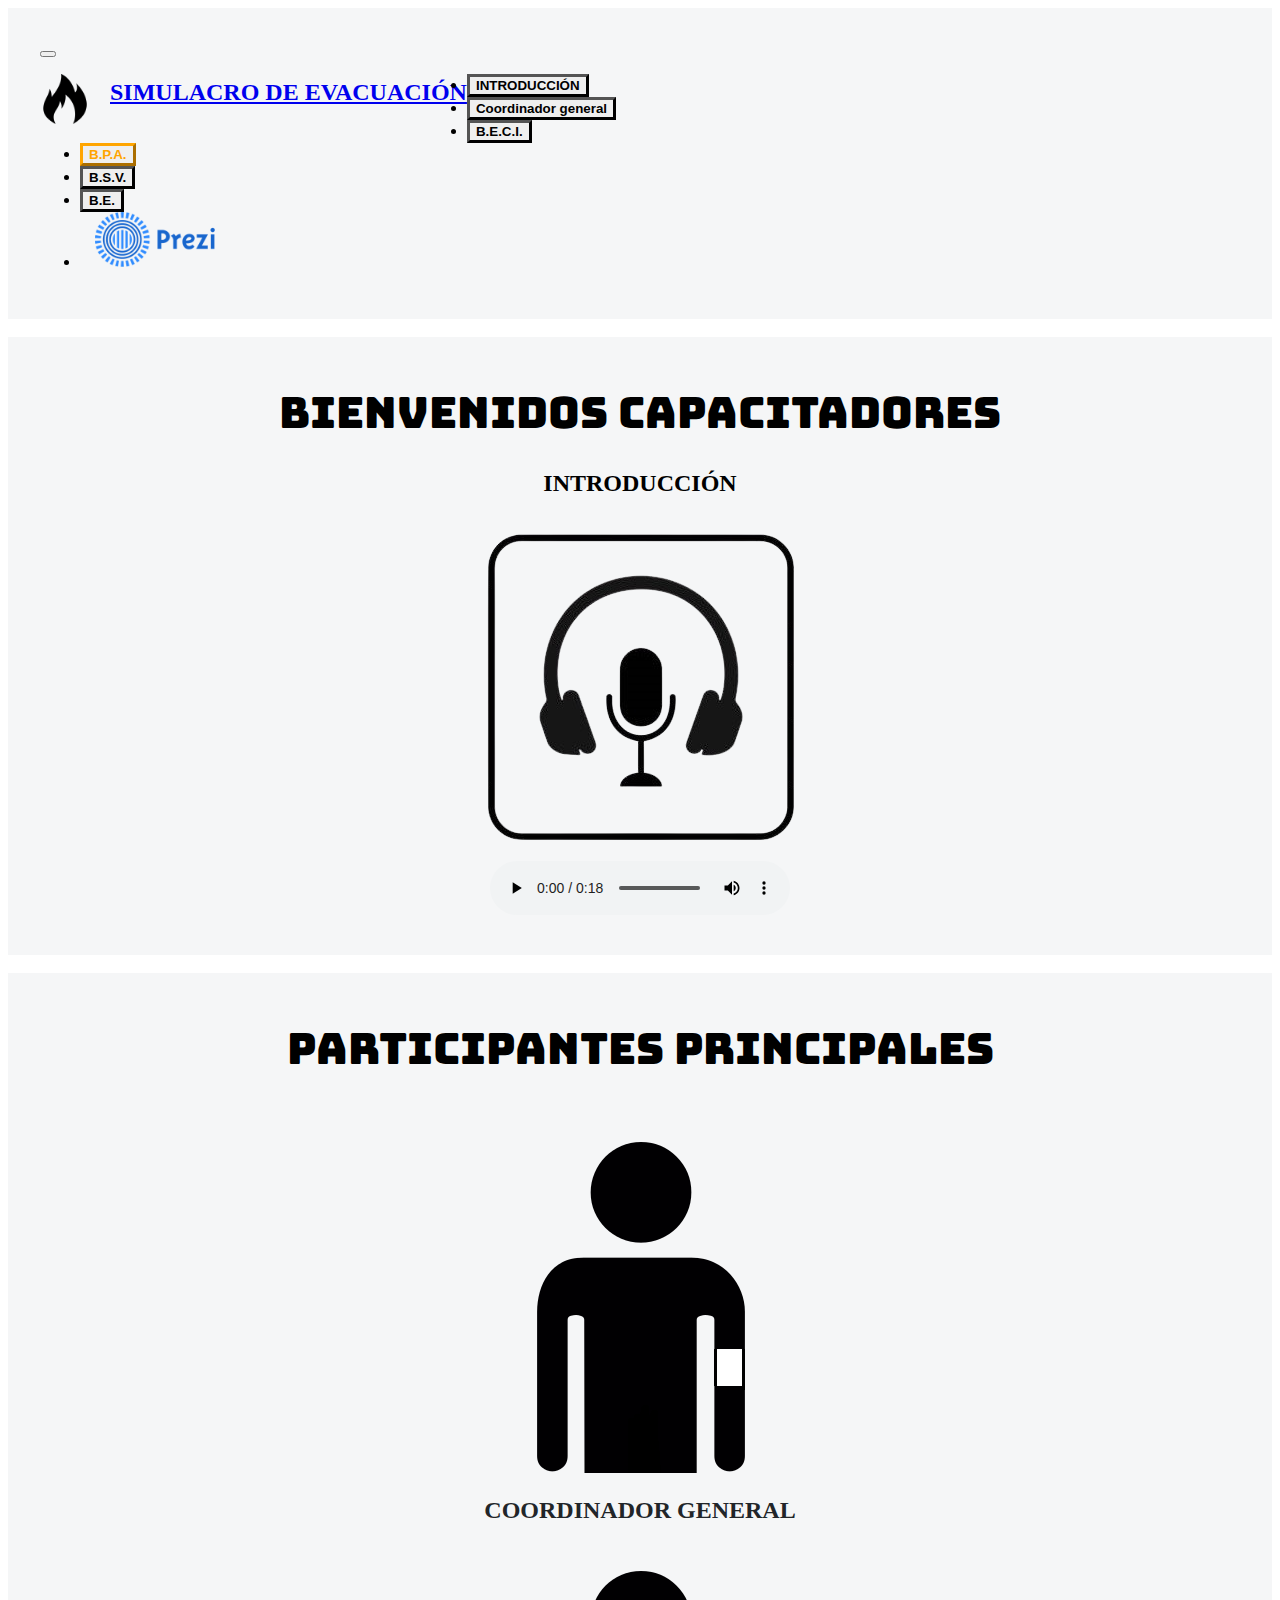
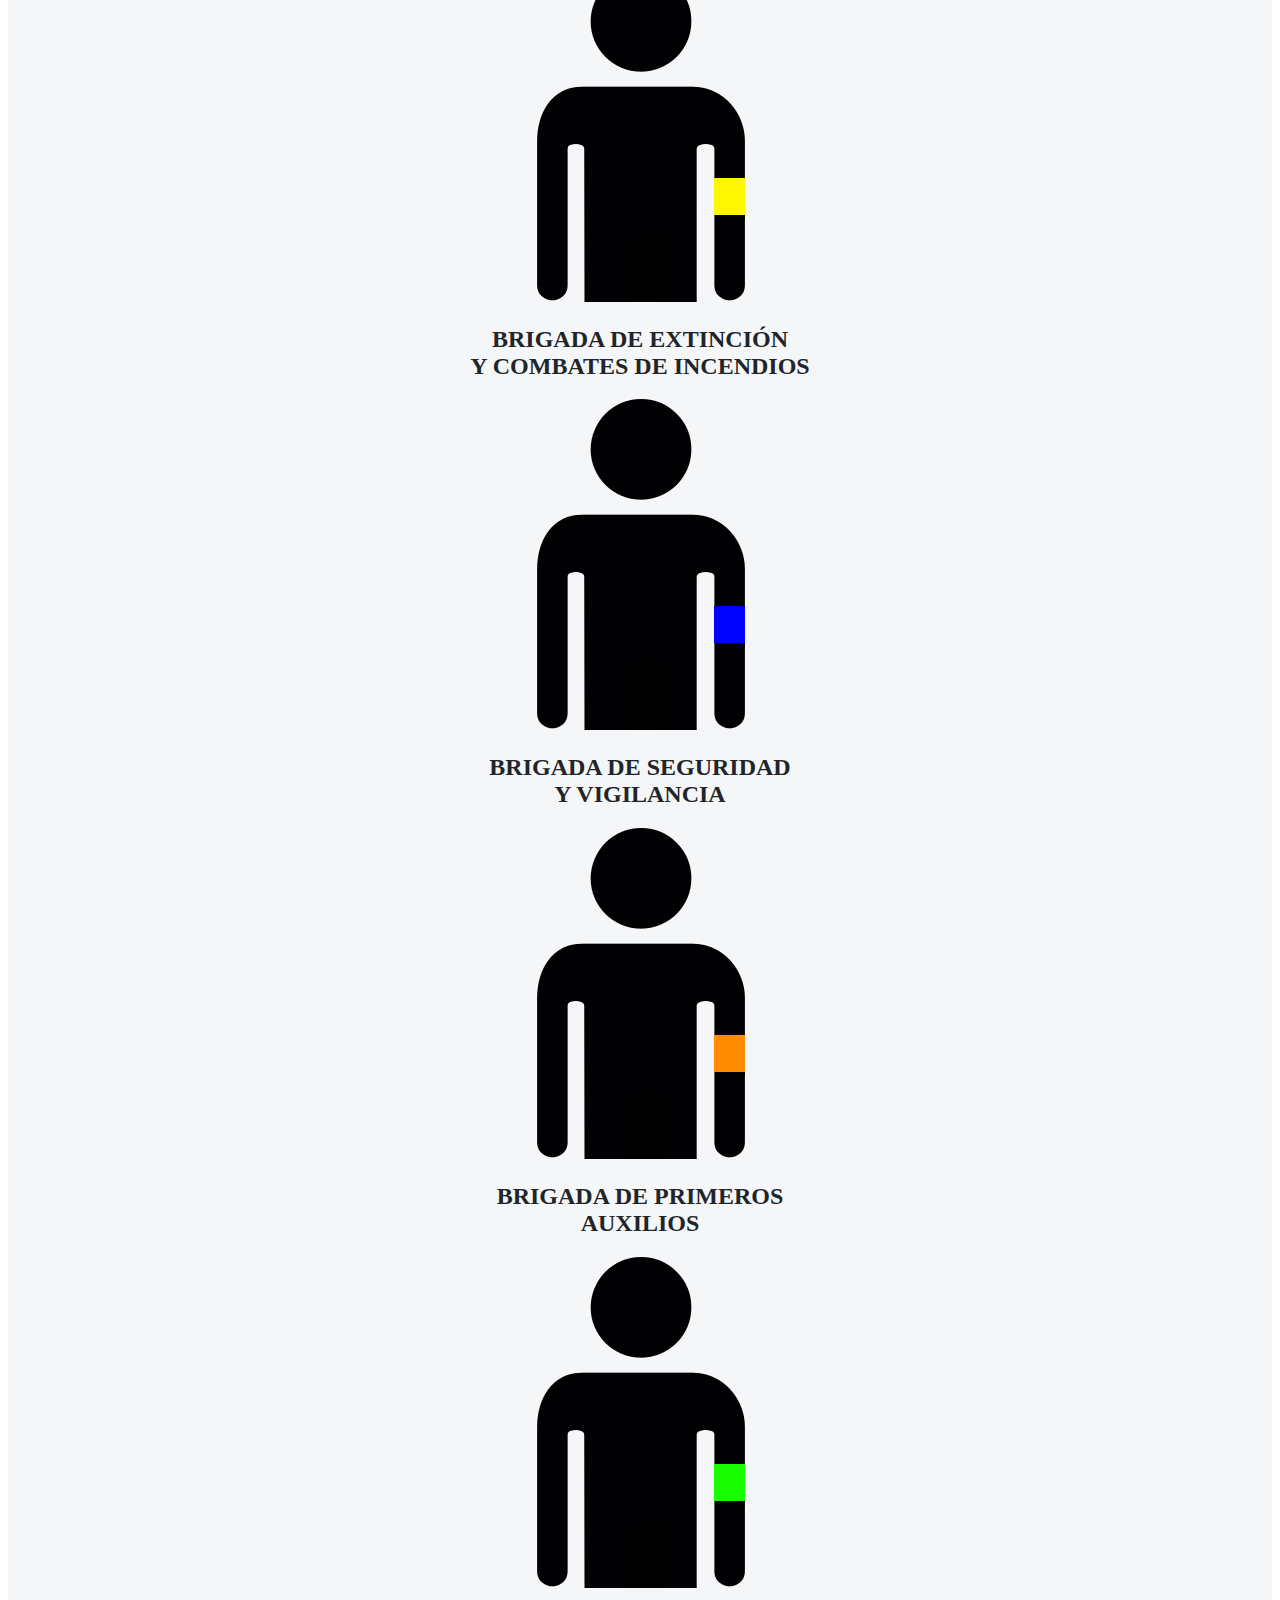
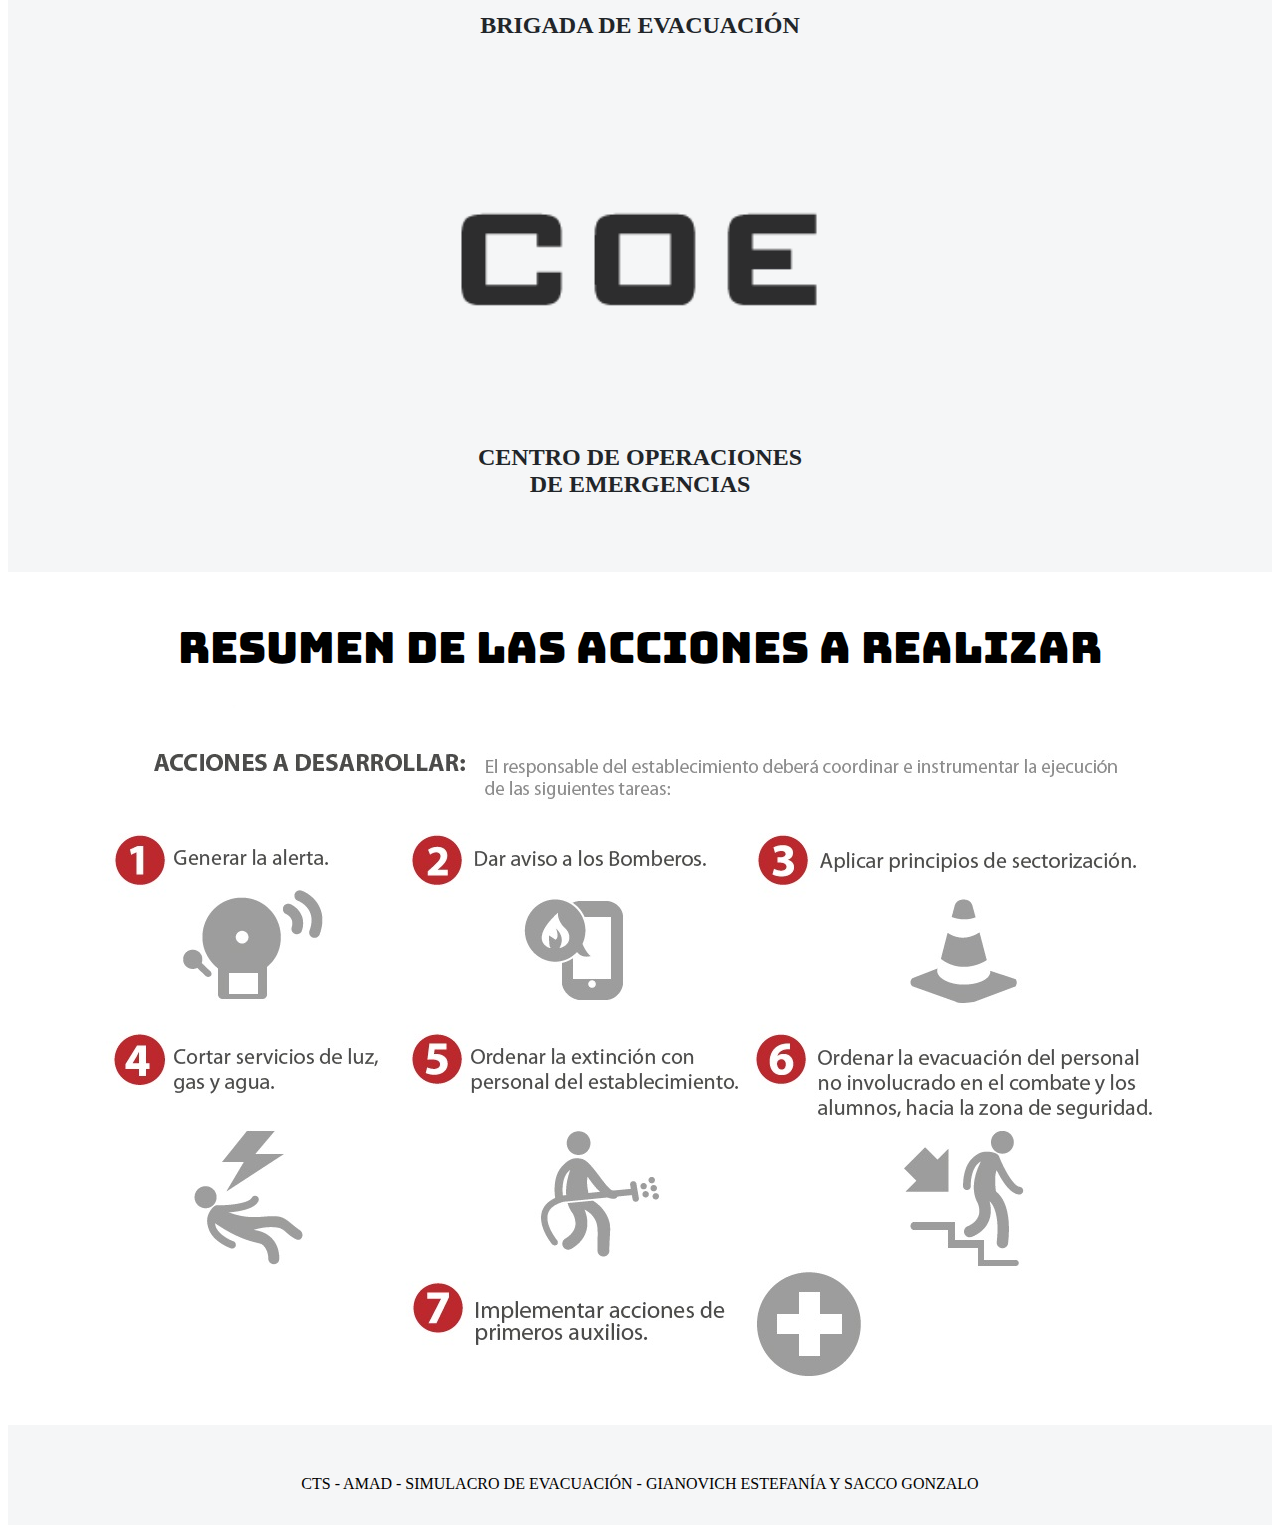
<file: index.html>
<!DOCTYPE html>
<html lang="es">
<head>
    <!-- METADATOS -->
    <meta charset="UTF-8">
    <meta name="author" content="Gianovich Estefanía">
    <meta name="description" content="Instructivo para desarrollar un simulacro de evacuación ante emergencias.">
    <meta name="keywords" content="MDH, instructivo, evacuación, emergencias">
    <meta name="viewport" content="width=device-width, initial-scale=1.0">
    <!-- Titulo -->
    <title>SIMULACRO DE EVACUACIÓN | Introducción</title>
    <!-- Favicon -->
    <link rel="shortcut icon" href="img/icono.png" type="image/x-icon">
    <!-- BOOTSTRAP -->
    <link href="https://cdn.jsdelivr.net/npm/bootstrap@5.3.2/dist/css/bootstrap.min.css" rel="stylesheet" integrity="sha384-T3c6CoIi6uLrA9TneNEoa7RxnatzjcDSCmG1MXxSR1GAsXEV/Dwwykc2MPK8M2HN" crossorigin="anonymous">    
    <!-- CSS -->
    <link href="style.css" rel="stylesheet">
    <!-- FONTS -->
    <link rel="preconnect" href="https://fonts.googleapis.com">
    <link rel="preconnect" href="https://fonts.gstatic.com" crossorigin>
    <link href="https://fonts.googleapis.com/css2?family=Bungee&display=swap" rel="stylesheet">
</head>
<body>
    <!-- Barra de navegacion -->
    <nav class="navbar navbar-expand-lg navbar-light">
        <div class="container-fluid">
        <button class="navbar-toggler" type="button" data-bs-toggle="collapse" data-bs-target="#navbar-toggler" aria-controls="navbarTogglerDemo01" aria-expanded="false" aria-label="Toggle navigation">
            <span class="navbar-toggler-icon"></span>
        </button>
        <div class="collapse navbar-collapse" id="navbar-toggler">
            <a class="navbar-brand" href="index.html">
                <div style="display: flex;">
                    <img src="img/icono.png" style="margin-right: 20px;" alt="Logo" width="50" height="50" class="d-inline-block align-text-top">
                    <h2 style="margin-top: 5px;">SIMULACRO DE EVACUACIÓN</h2>
                </div>
            </a>
            <ul class="navbar-nav d-flex justify-content-center aling-items-center">
                <li class="nav-item">
                    <a href="index.html"><button type="button" class="btn btn-outline-dark">INTRODUCCIÓN</button></a>
                </li>
                <li class="nav-item">
                    <a href="white.html"><button  type="button" class="btn btn-outline-secondary">Coordinador general</button></a>
                </li>
                <li class="nav-item">
                    <a href="yellow.html"><button type="button" class="btn btn-outline-warning">B.E.C.I.</button></a>
                </li>
                <li class="nav-item">
                    <a href="orange.html"><button type="button" class="btn btn-outline-danger">B.P.A.</button></a>
                </li>
                <li class="nav-item">
                    <a href="blue.html"><button type="button" class="btn btn-outline-primary">B.S.V.</button></a>
                </li>
                <li class="nav-item">
                    <a href="green.html"><button type="button" class="btn btn-outline-success">B.E.</button></a>
                </li>
                <li>
                    <a href="https://prezi.com/p/he_9w6w4ljnq/?present=1"><img src="img/prezi-logo.png" style="margin-left: 15px;" width="120px" alt="Logo de Prezi"></a>
                </li>
            </ul>
        </div>
        </div>
    </nav>
    <br>
    <!-- Seccion Hero -->
    <section class="hero aling-items-stretch">
        <div>
            <br>
            <h1>BIENVENIDOS CAPACITADORES</h1>
            <h2>INTRODUCCIÓN</h2>
            <img src="img/audio.png" alt="icono auriculares">
            <br>
            <audio src="audio/intro.wav" controls></audio>
        </div>
        <br><br>
    </section>
    <br> 
    <!-- Seccion Participantes -->
    <section class="hero">
        <br>
        <h1>PARTICIPANTES PRINCIPALES</h1> <br><br>
        <div class="container">
            <div class="row">
                <div class="col">
                    <a class="custom-link" href="white.html"><img src="img/white.png" alt="Coordinador General"> <h2>COORDINADOR GENERAL<br></br></h2></a>
                    <a class="custom-link" href="yellow.html"><img src="img/yellow.png" alt="B.E.C.I."> <h2>BRIGADA DE EXTINCIÓN<br>Y COMBATES DE INCENDIOS</h2></a>
                </div>
                <div class="col">
                    <a class="custom-link" href="blue.html"><img src="img/blue.png" alt="B.S.V."> <h2>BRIGADA DE SEGURIDAD<br>Y VIGILANCIA</h2></a>
                    <a class="custom-link" href="orange.html"><img src="img/orange.png" alt="B.P.A."> <h2>BRIGADA DE PRIMEROS<br>AUXILIOS</h2></a>
                </div>
                <div class="col">
                    <a class="custom-link" href="green.html"><img src="img/green.png" alt="B.E."> <h2>BRIGADA DE EVACUACIÓN</h2></a>
                    <a class="custom-link" href="white.html"><img src="img/COE.png" alt="C.O.E."> <h2>CENTRO DE OPERACIONES<br>DE EMERGENCIAS</h2></a>
                </div>
            </div>
        </div>
        <br><br><br>
    </section>
    <section class="hero-blanco">
        <br>
        <h1>RESUMEN DE LAS ACCIONES A REALIZAR</h1>
        <img src="img/resumen.jpg" alt="Resumen ilustrativo del simulacro de emergencia">
    </section>
    <br><br>
    <div style="padding: 1rem; text-align: center;"><p><br>CTS - AMAD - SIMULACRO DE EVACUACIÓN - GIANOVICH ESTEFANÍA Y SACCO GONZALO</p></div>
    <!-- FIN -->
    <script src="https://cdn.jsdelivr.net/npm/bootstrap@5.3.2/dist/js/bootstrap.bundle.min.js" integrity="sha384-C6RzsynM9kWDrMNeT87bh95OGNyZPhcTNXj1NW7RuBCsyN/o0jlpcV8Qyq46cDfL" crossorigin="anonymous"></script>
</body>
</html>
</file>
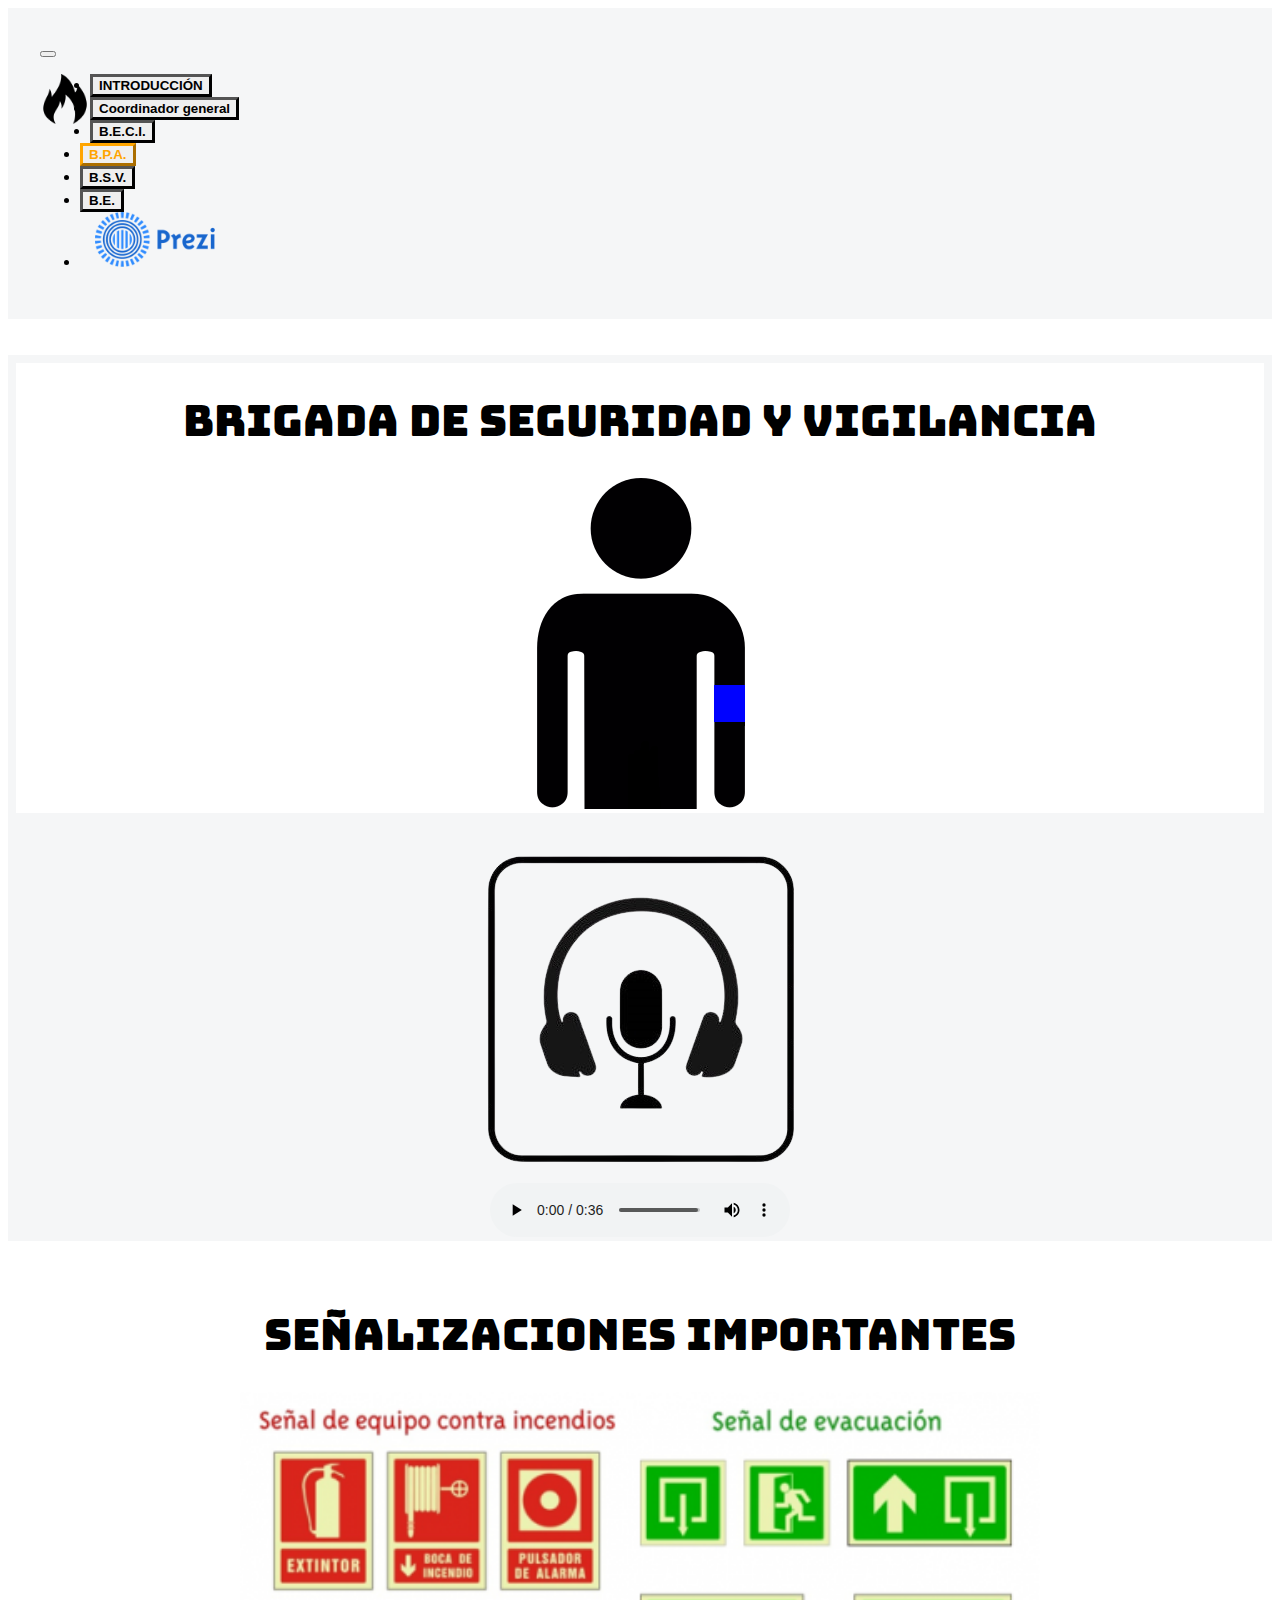
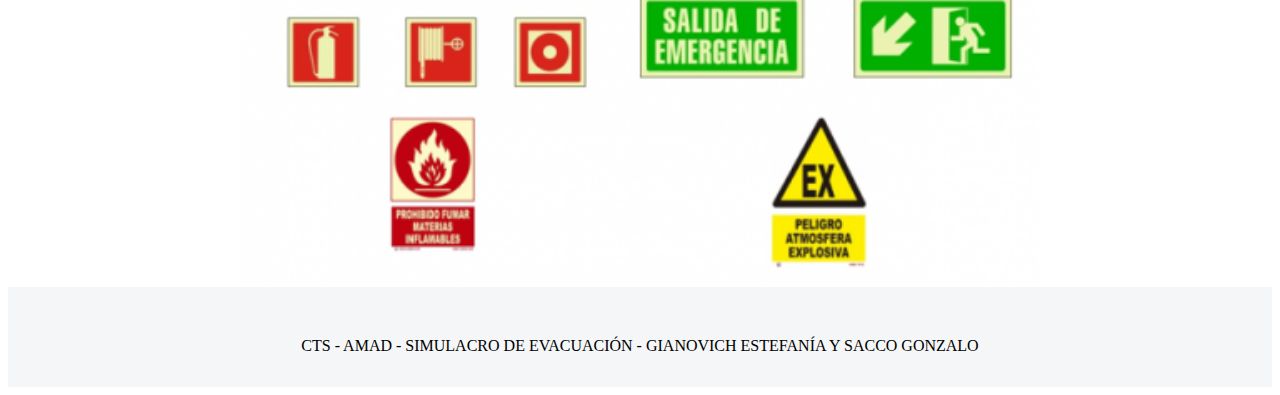
<file: blue.html>
<!DOCTYPE html>
<html lang="es">
<head>
    <!-- METADATOS -->
    <meta charset="UTF-8">
    <meta name="author" content="Gianovich Estefanía">
    <meta name="description" content="Instructivo para desarrollar un simulacro de evacuación ante emergencias.">
    <meta name="keywords" content="MDH, instructivo, evacuación, emergencias">
    <meta name="viewport" content="width=device-width, initial-scale=1.0">
    <!-- Titulo -->
    <title>Brigada de Vigilancia y Seguridad | SIMULACRO DE EVACUACIÓN</title>
    <!-- Favicon -->
    <link rel="shortcut icon" href="img/icono.png" type="image/x-icon">
    <!-- BOOTSTRAP -->
    <link href="https://cdn.jsdelivr.net/npm/bootstrap@5.3.2/dist/css/bootstrap.min.css" rel="stylesheet" integrity="sha384-T3c6CoIi6uLrA9TneNEoa7RxnatzjcDSCmG1MXxSR1GAsXEV/Dwwykc2MPK8M2HN" crossorigin="anonymous">    
    <!-- CSS -->
    <link href="style.css" rel="stylesheet">
    <!-- FONTS -->
    <link rel="preconnect" href="https://fonts.googleapis.com">
    <link rel="preconnect" href="https://fonts.gstatic.com" crossorigin>
    <link href="https://fonts.googleapis.com/css2?family=Bungee&display=swap" rel="stylesheet">
</head>
<body>
    <!-- Barra de navegacion -->
    <nav class="navbar navbar-expand-lg navbar-light">
        <div class="container-fluid">
        <button class="navbar-toggler" type="button" data-bs-toggle="collapse" data-bs-target="#navbar-toggler" aria-controls="navbarTogglerDemo01" aria-expanded="false" aria-label="Toggle navigation">
            <span class="navbar-toggler-icon"></span>
        </button>
        <div class="collapse navbar-collapse" id="navbar-toggler">
            <a class="navbar-brand" href="index.html">
                <img src="img/icono.png" alt="Logo" width="50" height="50" class="d-inline-block align-text-top">
            </a>
            <ul class="navbar-nav d-flex justify-content-center aling-items-center">
                <li class="nav-item">
                    <a href="index.html"><button type="button" class="btn btn-outline-dark">INTRODUCCIÓN</button></a>
                </li>
                <li class="nav-item">
                    <a href="white.html"><button  type="button" class="btn btn-outline-secondary">Coordinador general</button></a>
                </li>
                <li class="nav-item">
                    <a href="yellow.html"><button type="button" class="btn btn-outline-warning">B.E.C.I.</button></a>
                </li>
                <li class="nav-item">
                    <a href="orange.html"><button type="button" class="btn btn-outline-danger">B.P.A.</button></a>
                </li>
                <li class="nav-item">
                    <a href="blue.html"><button type="button" class="btn btn-outline-primary">B.S.V.</button></a>
                </li>
                <li class="nav-item">
                    <a href="green.html"><button type="button" class="btn btn-outline-success">B.E.</button></a>
                </li>
                <li>
                    <a href="https://prezi.com/p/he_9w6w4ljnq/?present=1"><img src="img/prezi-logo.png" style="margin-left: 15px;" width="120px" alt="Logo de Prezi"></a>
                </li>
            </ul>
        </div>
        </div>
    </nav>  
    <br><br>
    <div class="container">
        <div class="row">
            <div class="col" style="background-color: white; text-align: center; border: 8px solid #f5f6f7;">
                <h1>BRIGADA DE SEGURIDAD Y VIGILANCIA</h1>
                <img src="img/blue.png" alt="Brigada de seguridad y vigilancia">
            </div>
            <div class="col" style="text-align: center;">
                <br>
                <img src="img/audio.png" alt="Logo audio">
                <br>    
                <audio src="audio/BSV.wav" controls></audio>
            </div>
        </div>
    </div>
    <br><br>
    <section>
        <h1>SEÑALIZACIONES IMPORTANTES</h1>
        <img src="img/senializaciones.png" width="800px" alt="Señalizaciones a tener en cuenta">
    </section>
    <div style="padding: 1rem; text-align: center;"><p><br>CTS - AMAD - SIMULACRO DE EVACUACIÓN - GIANOVICH ESTEFANÍA Y SACCO GONZALO</p></div>
</body>
</html>
</file>
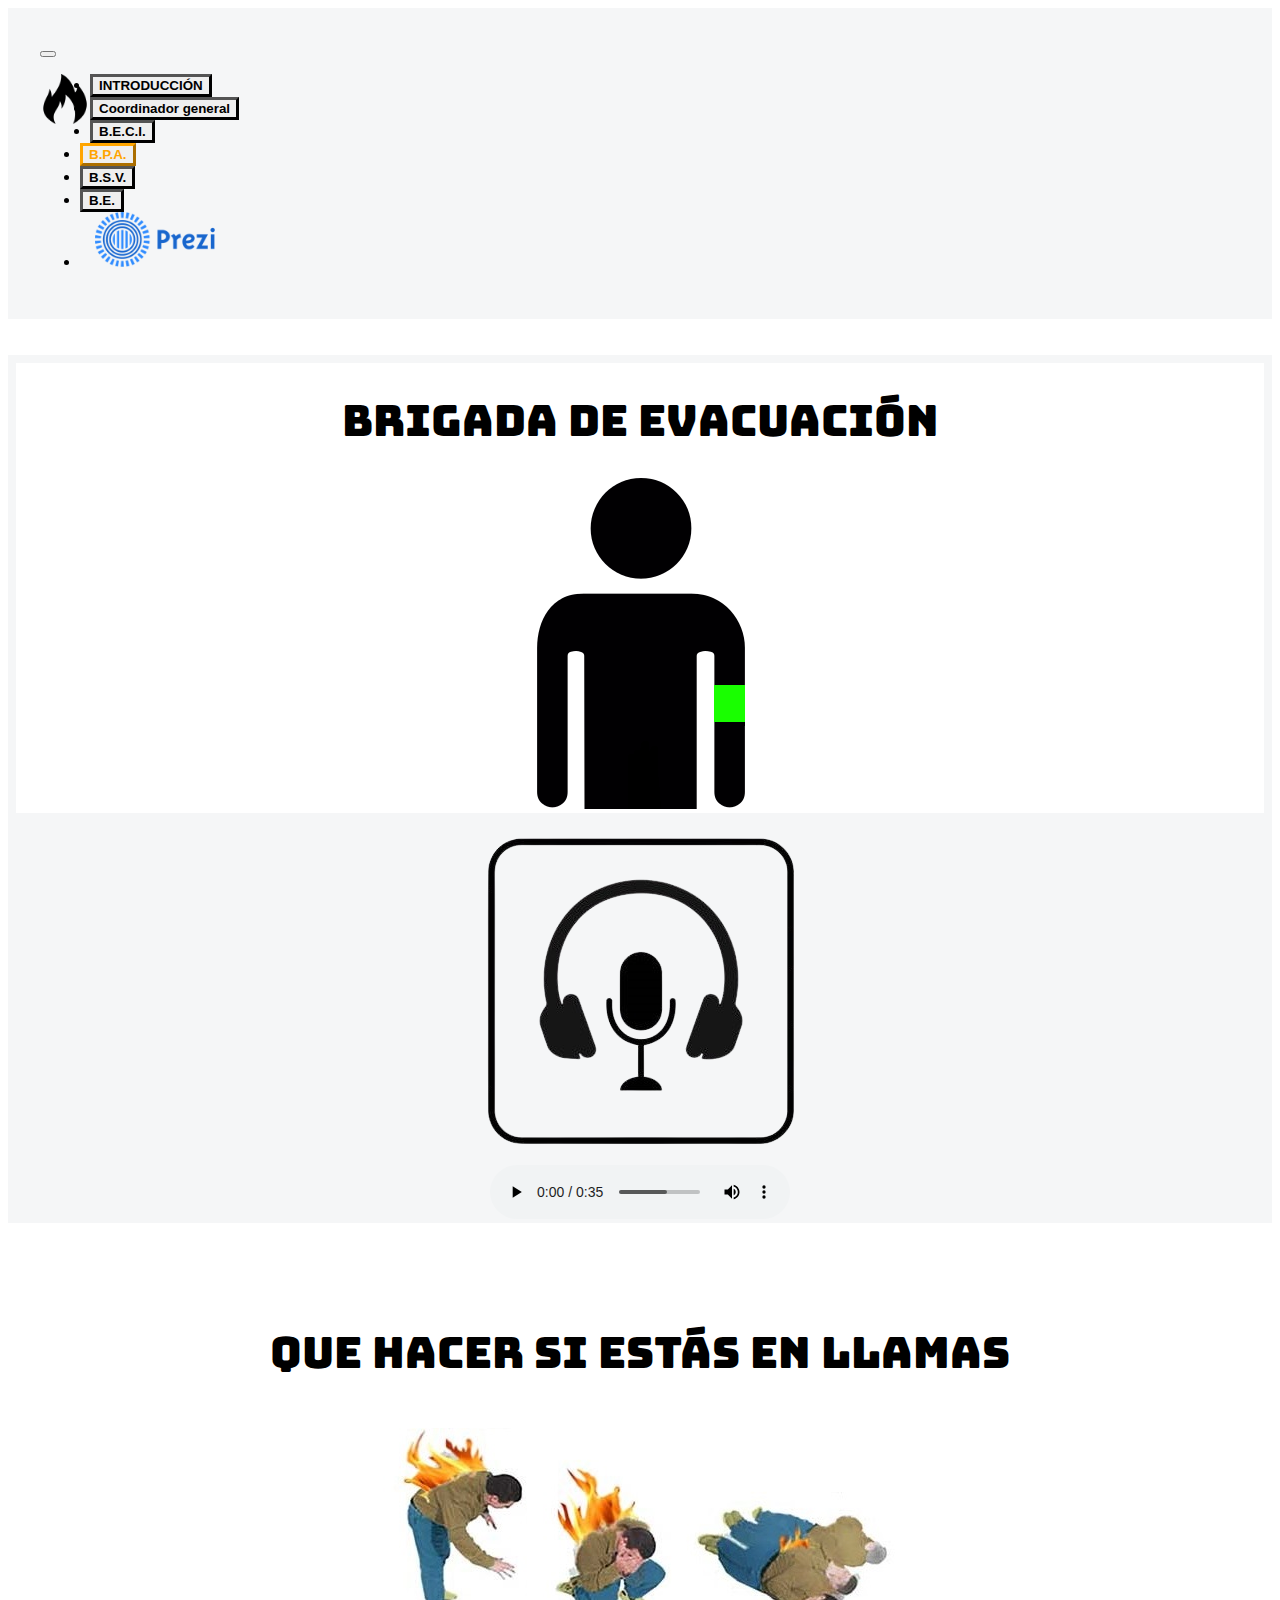
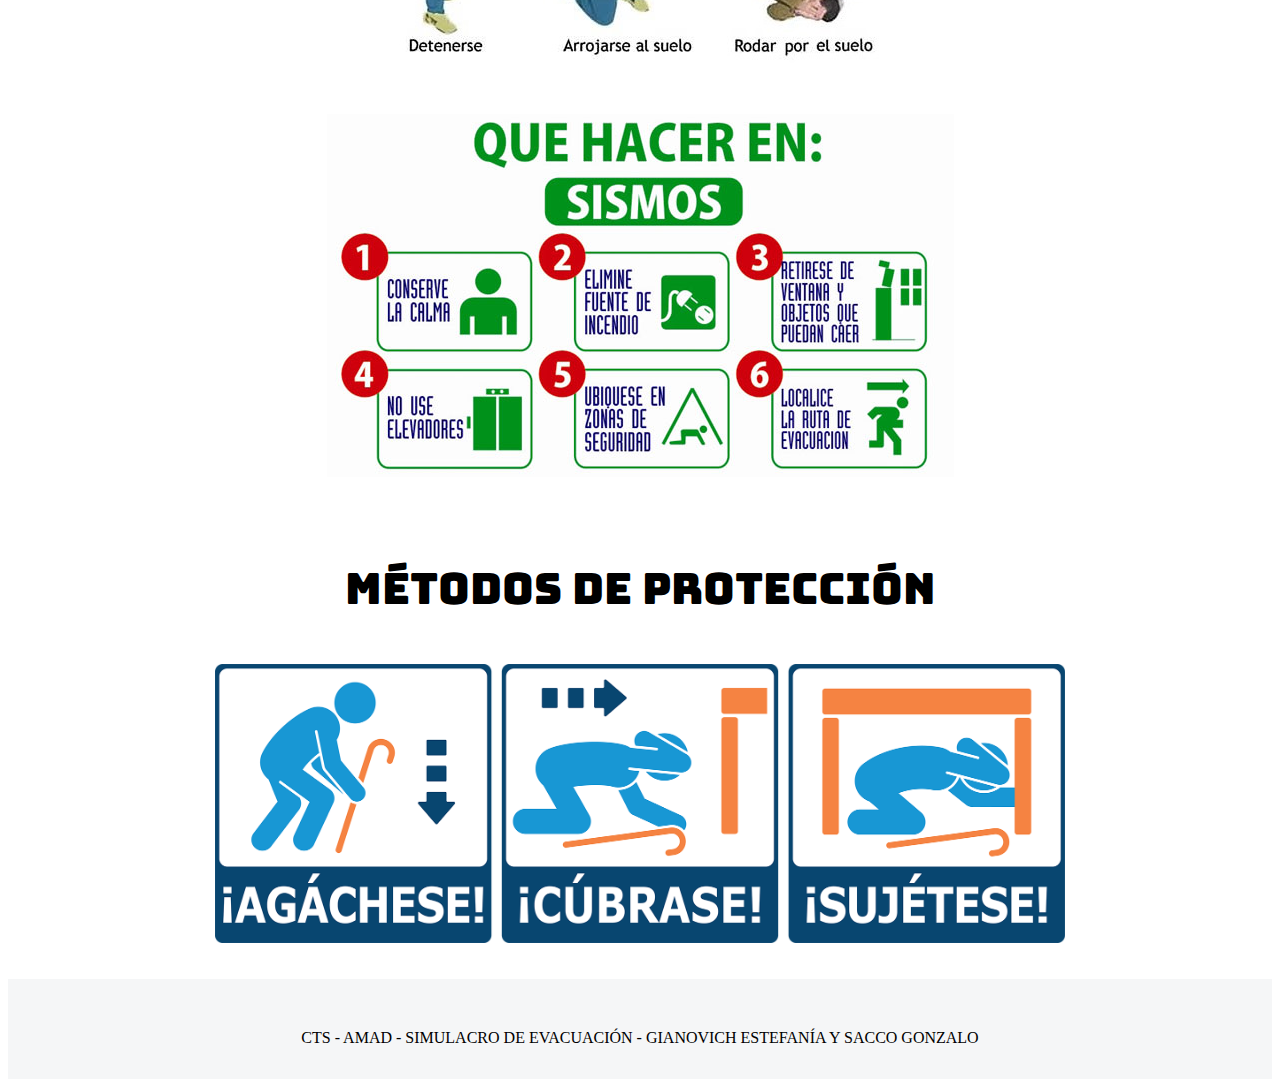
<file: green.html>
<!DOCTYPE html>
<html lang="es">
<head>
    <!-- METADATOS -->
    <meta charset="UTF-8">
    <meta name="author" content="Gianovich Estefanía">
    <meta name="description" content="Instructivo para desarrollar un simulacro de evacuación ante emergencias.">
    <meta name="keywords" content="MDH, instructivo, evacuación, emergencias">
    <meta name="viewport" content="width=device-width, initial-scale=1.0">
    <!-- Titulo -->
    <title>Brigada de Evacuación | SIMULACRO DE EVACUACIÓN</title>
    <!-- Favicon -->
    <link rel="shortcut icon" href="img/icono.png" type="image/x-icon">
    <!-- BOOTSTRAP -->
    <link href="https://cdn.jsdelivr.net/npm/bootstrap@5.3.2/dist/css/bootstrap.min.css" rel="stylesheet" integrity="sha384-T3c6CoIi6uLrA9TneNEoa7RxnatzjcDSCmG1MXxSR1GAsXEV/Dwwykc2MPK8M2HN" crossorigin="anonymous">    
    <!-- CSS -->
    <link href="style.css" rel="stylesheet">
    <!-- FONTS -->
    <link rel="preconnect" href="https://fonts.googleapis.com">
    <link rel="preconnect" href="https://fonts.gstatic.com" crossorigin>
    <link href="https://fonts.googleapis.com/css2?family=Bungee&display=swap" rel="stylesheet">
</head>
<body>
    <!-- Barra de navegacion -->
    <nav class="navbar navbar-expand-lg navbar-light">
        <div class="container-fluid">
        <button class="navbar-toggler" type="button" data-bs-toggle="collapse" data-bs-target="#navbar-toggler" aria-controls="navbarTogglerDemo01" aria-expanded="false" aria-label="Toggle navigation">
            <span class="navbar-toggler-icon"></span>
        </button>
        <div class="collapse navbar-collapse" id="navbar-toggler">
            <a class="navbar-brand" href="index.html">
                <img src="img/icono.png" alt="Logo" width="50" height="50" class="d-inline-block align-text-top">
            </a>
            <ul class="navbar-nav d-flex justify-content-center aling-items-center">
                <li class="nav-item">
                    <a href="index.html"><button type="button" class="btn btn-outline-dark">INTRODUCCIÓN</button></a>
                </li>
                <li class="nav-item">
                    <a href="white.html"><button  type="button" class="btn btn-outline-secondary">Coordinador general</button></a>
                </li>
                <li class="nav-item">
                    <a href="yellow.html"><button type="button" class="btn btn-outline-warning">B.E.C.I.</button></a>
                </li>
                <li class="nav-item">
                    <a href="orange.html"><button type="button" class="btn btn-outline-danger">B.P.A.</button></a>
                </li>
                <li class="nav-item">
                    <a href="blue.html"><button type="button" class="btn btn-outline-primary">B.S.V.</button></a>
                </li>
                <li class="nav-item">
                    <a href="green.html"><button type="button" class="btn btn-outline-success">B.E.</button></a>
                </li>
                <li>
                    <a href="https://prezi.com/p/he_9w6w4ljnq/?present=1"><img src="img/prezi-logo.png" style="margin-left: 15px;" width="120px" alt="Logo de Prezi"></a>
                </li>
            </ul>
        </div>
        </div>
    </nav>
    <br><br>
    <div class="container">
        <div class="row">
            <div class="col" style="background-color: white; text-align: center; border: 8px solid #f5f6f7;">
                <h1>BRIGADA DE EVACUACIÓN</h1>
        <img src="img/green.png" alt="Brigada de evacuación">
            </div>
            <div class="col" style="text-align: center;">
                <img src="img/audio.png" alt="Logo audio">
                <br>    
                <audio src="audio/BE.wav" controls></audio>
            </div>
        </div>
    </div>
    <br><br>
    <section>
        <br><br>
        <h1>QUE HACER SI ESTÁS EN LLAMAS</h1>
        <br>
        <img src="img/persona-quemandose.jpg" alt="Que hacer cuando te estás incendiando">
        <br><br>
        <img src="img/que-hacer-sismos.jpg" alt="Como anctuar ante un sismo">
        <br><br><br>
        <h1>MÉTODOS DE PROTECCIÓN</h1>
        <br>
        <img src="img/Metodos de protección.png" width="850px" alt="Metodos de protección">
    </section>
    <br><br>
    <div style="padding: 1rem; text-align: center;"><p><br>CTS - AMAD - SIMULACRO DE EVACUACIÓN - GIANOVICH ESTEFANÍA Y SACCO GONZALO</p></div>
</body>
</html>
</file>
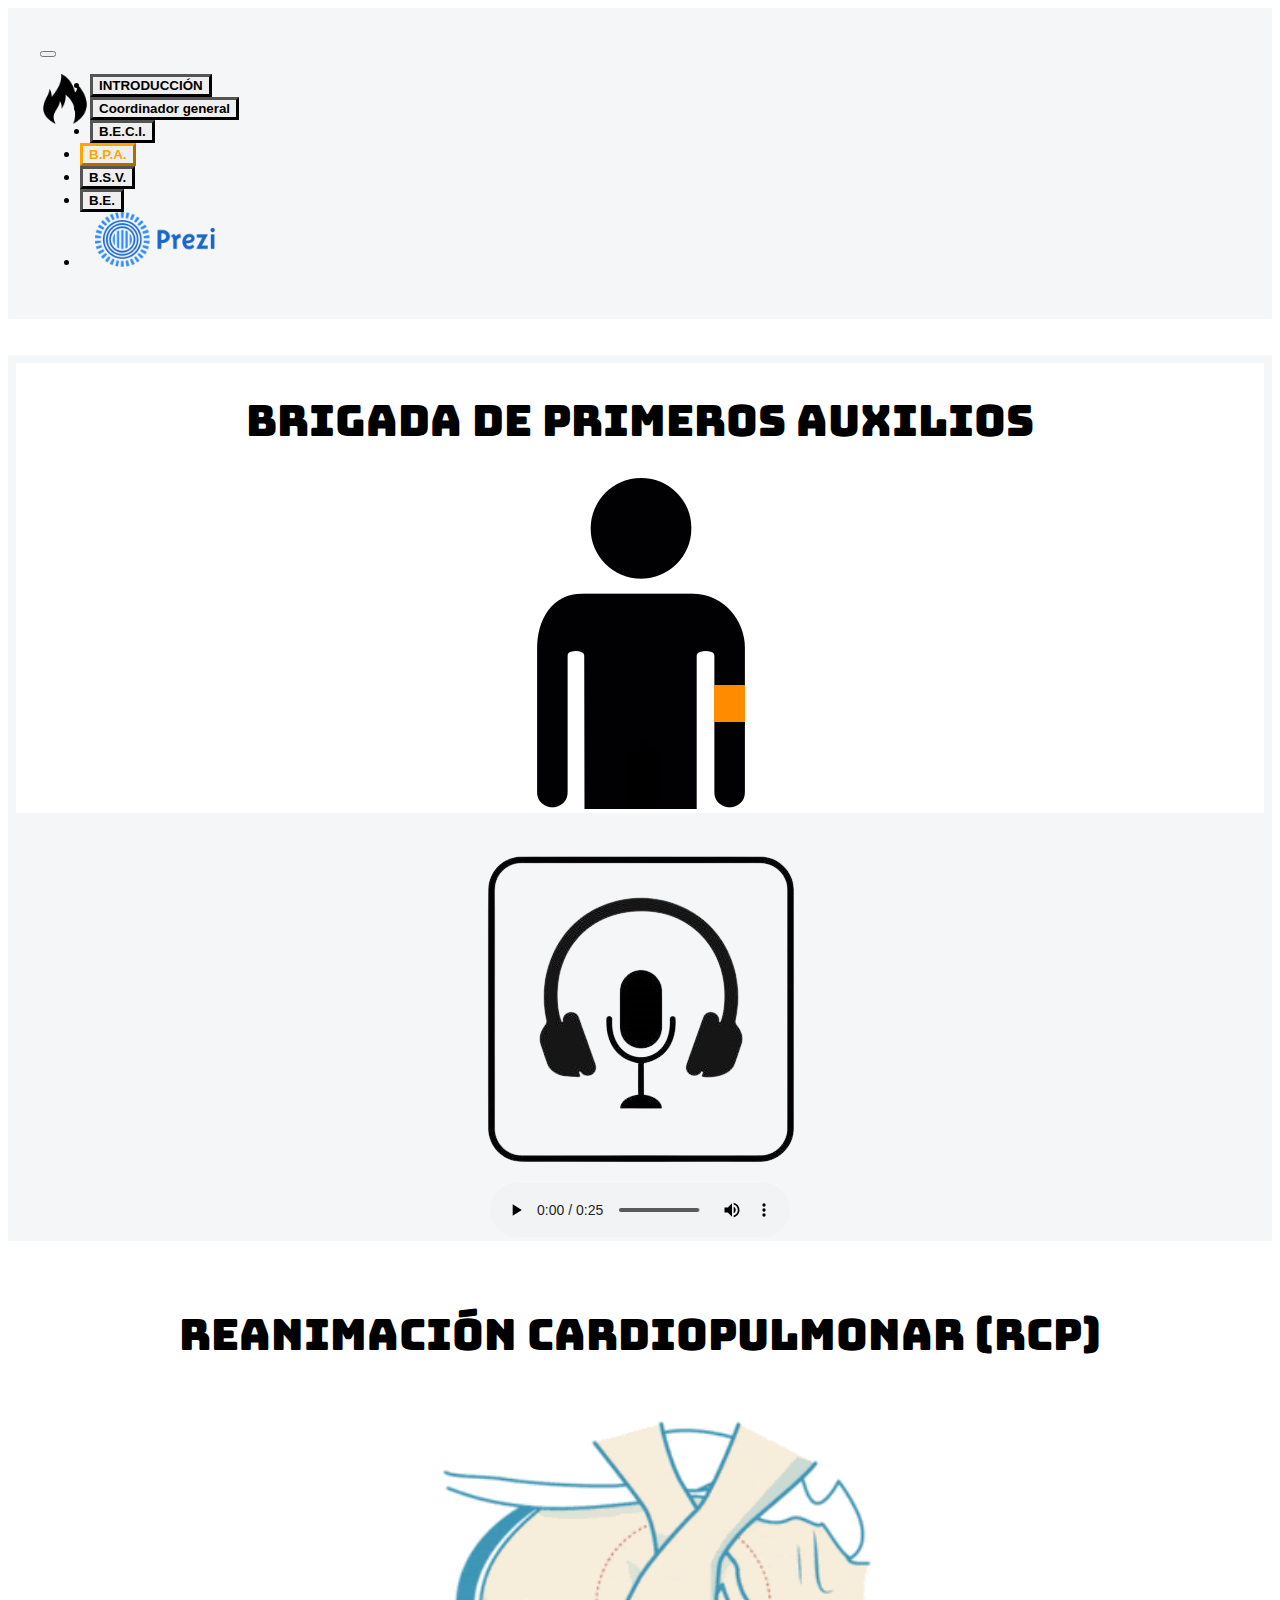
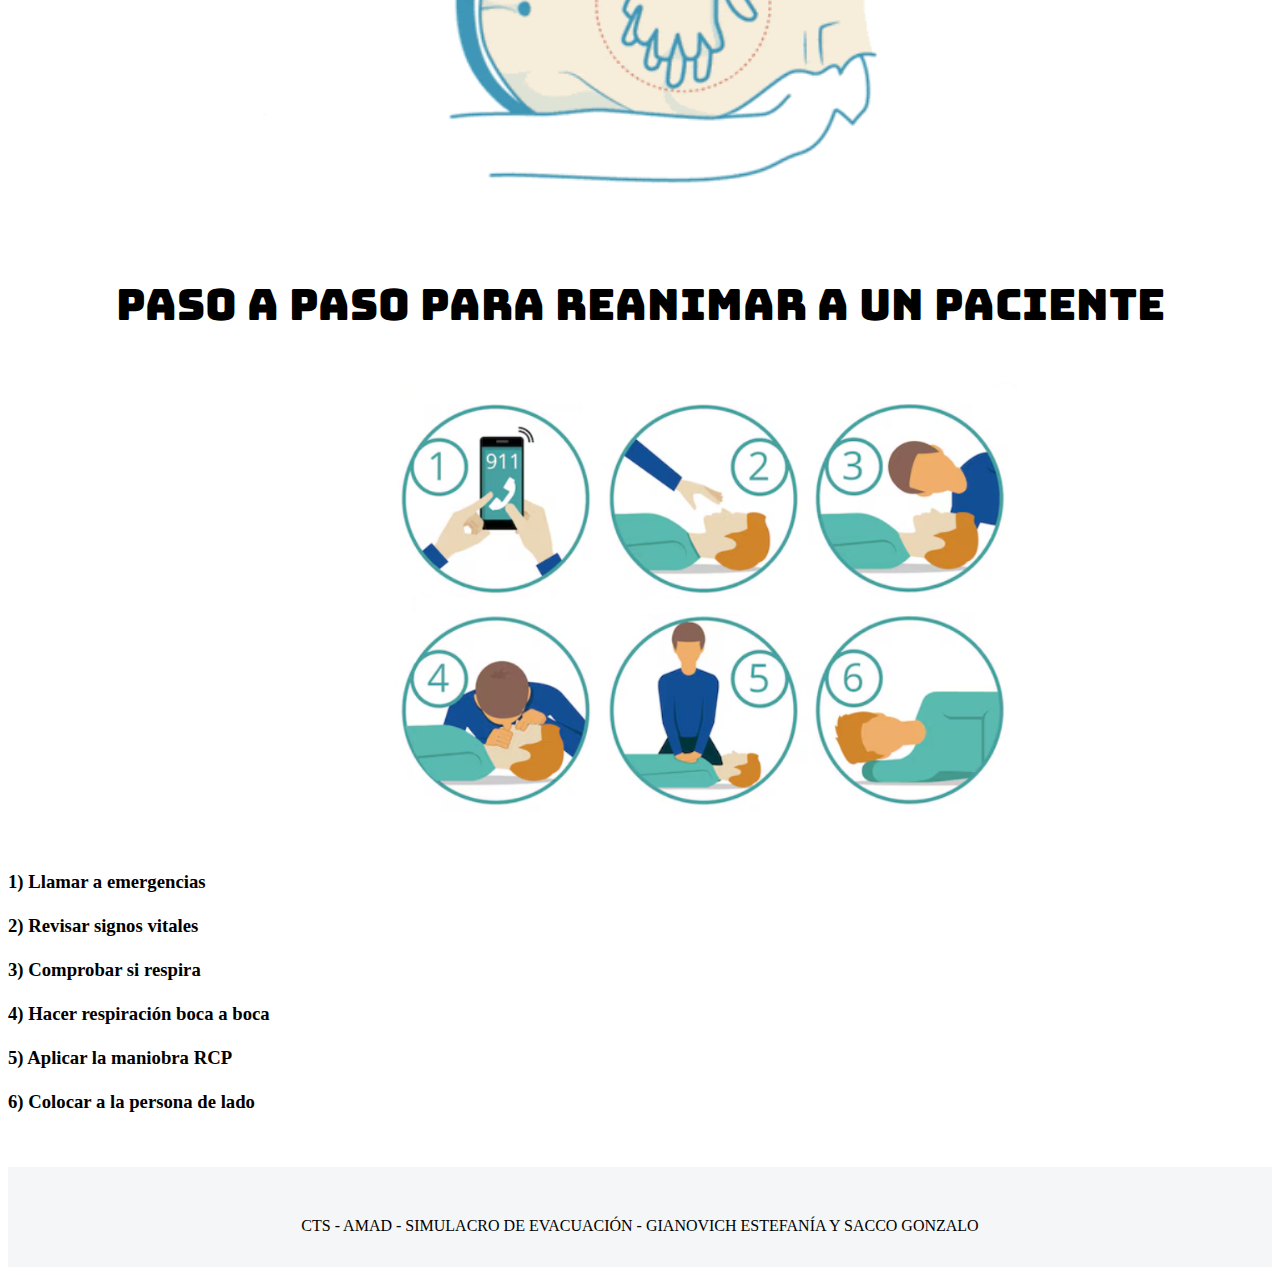
<file: orange.html>
<!DOCTYPE html>
<html lang="es">
<head>
    <!-- METADATOS -->
    <meta charset="UTF-8">
    <meta name="author" content="Gianovich Estefanía">
    <meta name="description" content="Instructivo para desarrollar un simulacro de evacuación ante emergencias.">
    <meta name="keywords" content="MDH, instructivo, evacuación, emergencias">
    <meta name="viewport" content="width=device-width, initial-scale=1.0">
    <!-- Titulo -->
    <title>Brigada de Primeros Auxilios | SIMULACRO DE EVACUACIÓN</title>
    <!-- Favicon -->
    <link rel="shortcut icon" href="img/icono.png" type="image/x-icon">
    <!-- BOOTSTRAP -->
    <link href="https://cdn.jsdelivr.net/npm/bootstrap@5.3.2/dist/css/bootstrap.min.css" rel="stylesheet" integrity="sha384-T3c6CoIi6uLrA9TneNEoa7RxnatzjcDSCmG1MXxSR1GAsXEV/Dwwykc2MPK8M2HN" crossorigin="anonymous">    
    <!-- CSS -->
    <link href="style.css" rel="stylesheet">
    <!-- FONTS -->
    <link rel="preconnect" href="https://fonts.googleapis.com">
    <link rel="preconnect" href="https://fonts.gstatic.com" crossorigin>
    <link href="https://fonts.googleapis.com/css2?family=Bungee&display=swap" rel="stylesheet">
</head>
<body>
    <!-- Barra de navegacion -->
    <nav class="navbar navbar-expand-lg navbar-light">
        <div class="container-fluid">
        <button class="navbar-toggler" type="button" data-bs-toggle="collapse" data-bs-target="#navbar-toggler" aria-controls="navbarTogglerDemo01" aria-expanded="false" aria-label="Toggle navigation">
            <span class="navbar-toggler-icon"></span>
        </button>
        <div class="collapse navbar-collapse" id="navbar-toggler">
            <a class="navbar-brand" href="index.html">
                <img src="img/icono.png" alt="Logo" width="50" height="50" class="d-inline-block align-text-top">
            </a>
            <ul class="navbar-nav d-flex justify-content-center aling-items-center">
                <li class="nav-item">
                    <a href="index.html"><button type="button" class="btn btn-outline-dark">INTRODUCCIÓN</button></a>
                </li>
                <li class="nav-item">
                    <a href="white.html"><button  type="button" class="btn btn-outline-secondary">Coordinador general</button></a>
                </li>
                <li class="nav-item">
                    <a href="yellow.html"><button type="button" class="btn btn-outline-warning">B.E.C.I.</button></a>
                </li>
                <li class="nav-item">
                    <a href="orange.html"><button type="button" class="btn btn-outline-danger">B.P.A.</button></a>
                </li>
                <li class="nav-item">
                    <a href="blue.html"><button type="button" class="btn btn-outline-primary">B.S.V.</button></a>
                </li>
                <li class="nav-item">
                    <a href="green.html"><button type="button" class="btn btn-outline-success">B.E.</button></a>
                </li>
                <li>
                    <a href="https://prezi.com/p/he_9w6w4ljnq/?present=1"><img src="img/prezi-logo.png" style="margin-left: 15px;" width="120px" alt="Logo de Prezi"></a>
                </li>
            </ul>
        </div>
        </div>
    </nav>

    <br><br>

    <div class="container">
        <div class="row">
            <div class="col" style="background-color: white; text-align: center; border: 8px solid #f5f6f7;">
                <h1>BRIGADA DE PRIMEROS AUXILIOS</h1>
                <img src="img/orange.png" alt="Brigada de primeros auxilios">
            </div>
            <div class="col" style="text-align: center;">
                <br>
                <img src="img/audio.png" alt="Logo audio">
                <br>    
                <audio src="audio/BPA.wav" controls></audio>
            </div>
        </div>
    </div>
    <br><br>
    <div class="container"></div>
        <div class="row">
            <div class="col" style="background-color: white; text-align: center;">
                <h1>REANIMACIÓN CARDIOPULMONAR (RCP)</h1>
                <img src="img/RCP.gif" width="800px" style="border-radius: 15px;" alt="Demostración visual de como hacer RCP">
            </div>
        </div>
    </div>
    <br><br>
    <div class="container">
        <div class="row" style="background-color: white; text-align: center;">
            <h1>PASO A PASO PARA REANIMAR A UN PACIENTE</h1>
            <div class="col" style="background-color: white; text-align: center; padding-left: 120px;">
                <br>
                <img src="img/instructivo-rcp.png" width="650px" alt="Instructivo de como elaborar un RCP">
            </div>
            <div class="col" style="background-color: white; text-align: left; ">
                <br><br>
                <h3>1) Llamar a emergencias <br><br>2) Revisar signos vitales <br><br>3) Comprobar si respira <br><br>4) Hacer respiración boca a boca <br><br>5) Aplicar la maniobra RCP <br><br>6) Colocar a la persona de lado</h3>
            </div>
        </div>
    </div>
    <br><br>
    <div style="padding: 1rem; text-align: center;"><p><br>CTS - AMAD - SIMULACRO DE EVACUACIÓN - GIANOVICH ESTEFANÍA Y SACCO GONZALO</p></div>
</body>
</html>
</file>
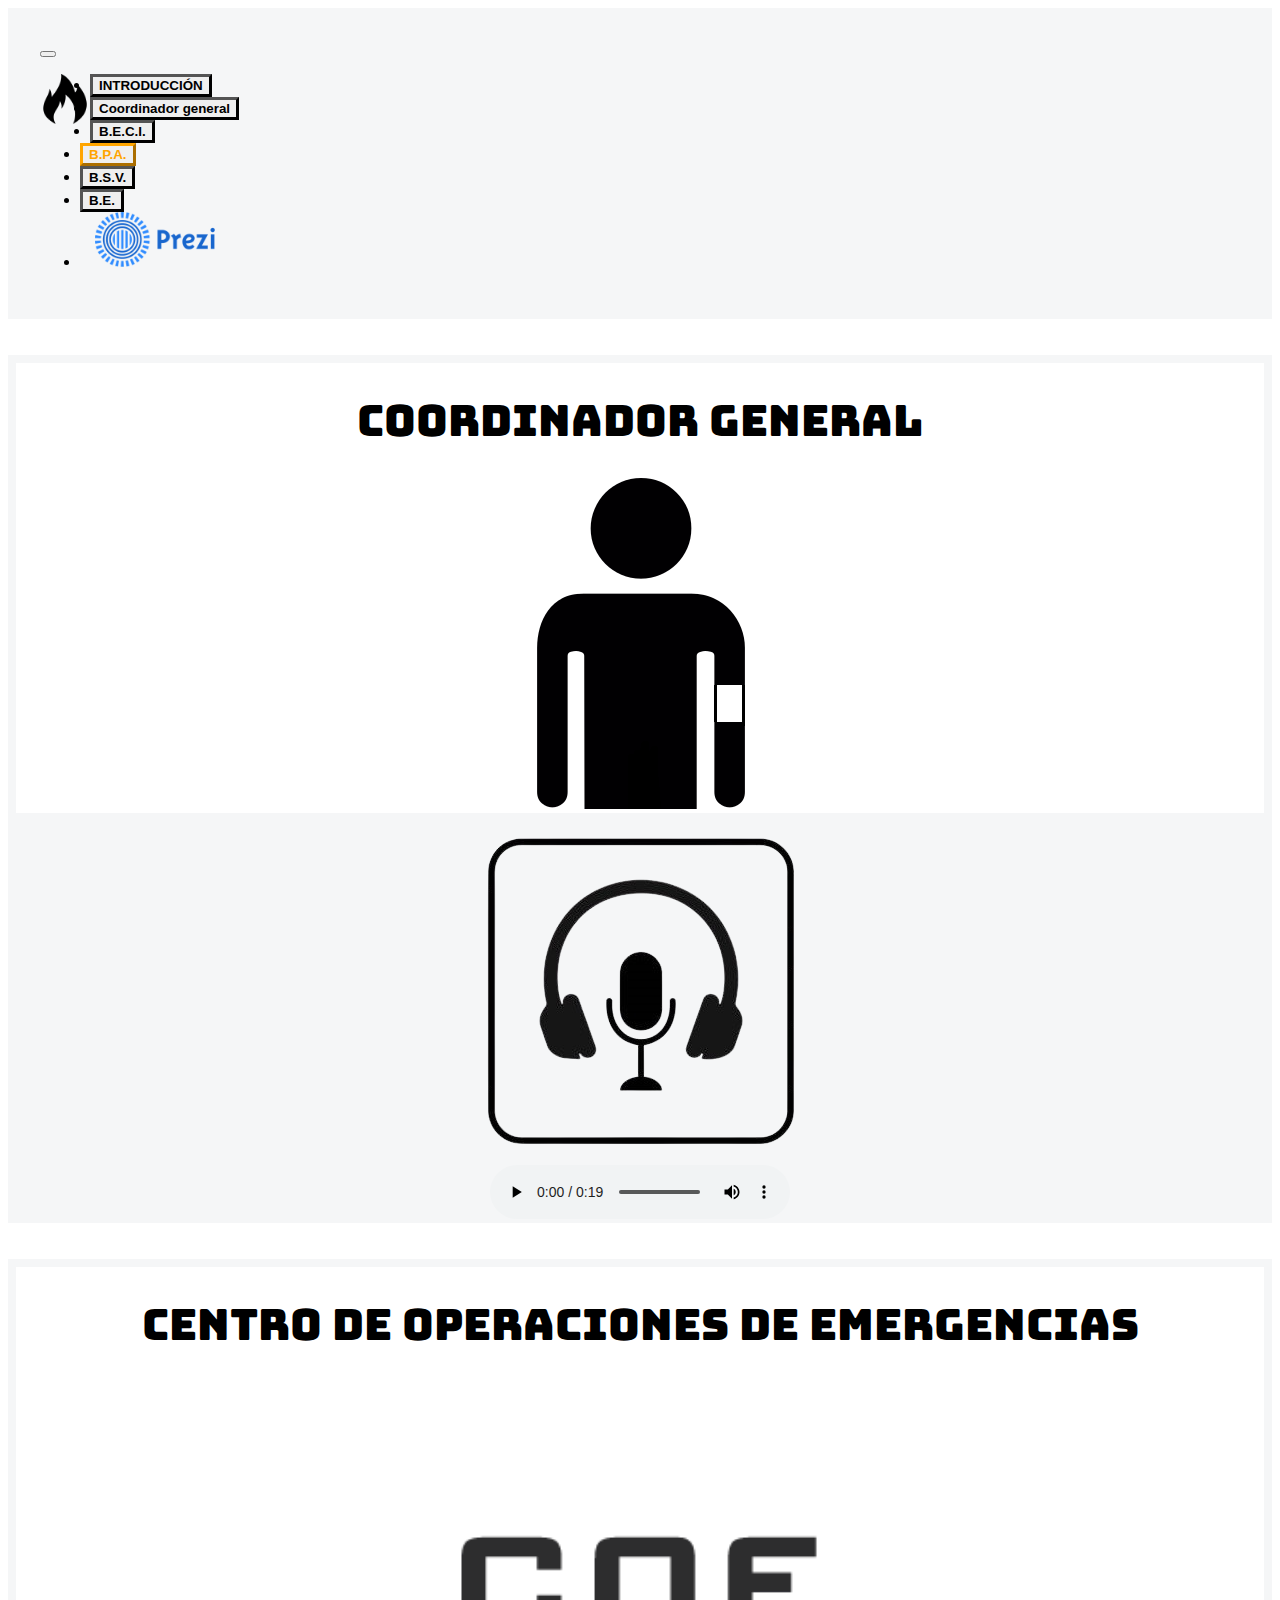
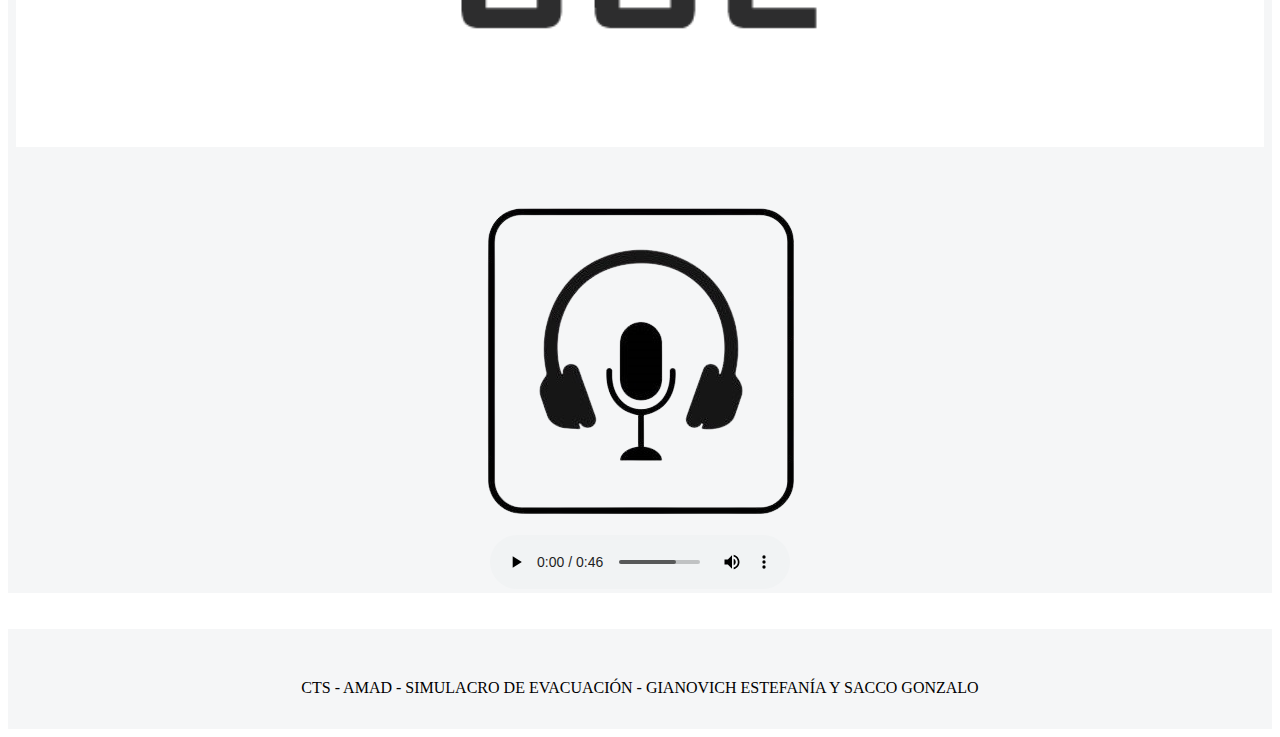
<file: white.html>
<!DOCTYPE html>
<html lang="es">
<head>
    <!-- METADATOS -->
    <meta charset="UTF-8">
    <meta name="author" content="Gianovich Estefanía">
    <meta name="description" content="Instructivo para desarrollar un simulacro de evacuación ante emergencias.">
    <meta name="keywords" content="MDH, instructivo, evacuación, emergencias">
    <meta name="viewport" content="width=device-width, initial-scale=1.0">
    <!-- Titulo -->
    <title>Coordinador General | SIMULACRO DE EVACUACIÓN</title>
    <!-- Favicon -->
    <link rel="shortcut icon" href="img/icono.png" type="image/x-icon">
    <!-- BOOTSTRAP -->
    <link href="https://cdn.jsdelivr.net/npm/bootstrap@5.3.2/dist/css/bootstrap.min.css" rel="stylesheet" integrity="sha384-T3c6CoIi6uLrA9TneNEoa7RxnatzjcDSCmG1MXxSR1GAsXEV/Dwwykc2MPK8M2HN" crossorigin="anonymous">    
    <!-- CSS -->
    <link href="style.css" rel="stylesheet">
    <!-- FONTS -->
    <link rel="preconnect" href="https://fonts.googleapis.com">
    <link rel="preconnect" href="https://fonts.gstatic.com" crossorigin>
    <link href="https://fonts.googleapis.com/css2?family=Bungee&display=swap" rel="stylesheet">
</head>
<body>
    <!-- Barra de navegacion -->
    <nav class="navbar navbar-expand-lg navbar-light">
        <div class="container-fluid">
        <button class="navbar-toggler" type="button" data-bs-toggle="collapse" data-bs-target="#navbar-toggler" aria-controls="navbarTogglerDemo01" aria-expanded="false" aria-label="Toggle navigation">
            <span class="navbar-toggler-icon"></span>
        </button>
        <div class="collapse navbar-collapse" id="navbar-toggler">
            <a class="navbar-brand" href="index.html">
                <img src="img/icono.png" alt="Logo" width="50" height="50" class="d-inline-block align-text-top">
            </a>
            <ul class="navbar-nav d-flex justify-content-center aling-items-center">
                <li class="nav-item">
                    <a href="index.html"><button type="button" class="btn btn-outline-dark">INTRODUCCIÓN</button></a>
                </li>
                <li class="nav-item">
                    <a href="white.html"><button  type="button" class="btn btn-outline-secondary">Coordinador general</button></a>
                </li>
                <li class="nav-item">
                    <a href="yellow.html"><button type="button" class="btn btn-outline-warning">B.E.C.I.</button></a>
                </li>
                <li class="nav-item">
                    <a href="orange.html"><button type="button" class="btn btn-outline-danger">B.P.A.</button></a>
                </li>
                <li class="nav-item">
                    <a href="blue.html"><button type="button" class="btn btn-outline-primary">B.S.V.</button></a>
                </li>
                <li class="nav-item">
                    <a href="green.html"><button type="button" class="btn btn-outline-success">B.E.</button></a>
                </li>
                <li>
                    <a href="https://prezi.com/p/he_9w6w4ljnq/?present=1"><img src="img/prezi-logo.png" style="margin-left: 15px;" width="120px" alt="Logo de Prezi"></a>
                </li>
            </ul>
        </div>
        </div>
    </nav>
    
    <br><br>
    
    <div class="container">
        <div class="row">
            <div class="col" style="background-color: white; text-align: center; border: 8px solid #f5f6f7;">
                <h1>COORDINADOR GENERAL</h1>
                <img src="img/white.png" alt="Coordinador General">
            </div>
            <div class="col" style="text-align: center;">
                <img src="img/audio.png" alt="Logo audio">
                <br>    
                <audio src="audio/coordinador-general.wav" controls></audio>
            </div>
        </div>
    </div>

    <br><br>

    <div class="container">
        <div class="row">
            <div class="col" style="background-color: white; text-align: center; border: 8px solid #f5f6f7;">
                <h1>CENTRO DE OPERACIONES DE EMERGENCIAS</h1>
                <img src="img/COE.png" alt="Centro de operaciones de emergencia">
            </div>
            <div class="col" style="text-align: center;">
                <br><br>
                <img src="img/audio.png" alt="Logo audio">
                <br>    
                <audio src="audio/COE.wav" controls></audio>
            </div>
        </div>
    </div>
    <br><br>
    <div style="padding: 1rem; text-align: center;"><p><br>CTS - AMAD - SIMULACRO DE EVACUACIÓN - GIANOVICH ESTEFANÍA Y SACCO GONZALO</p></div>    
</body>
</html>
</file>
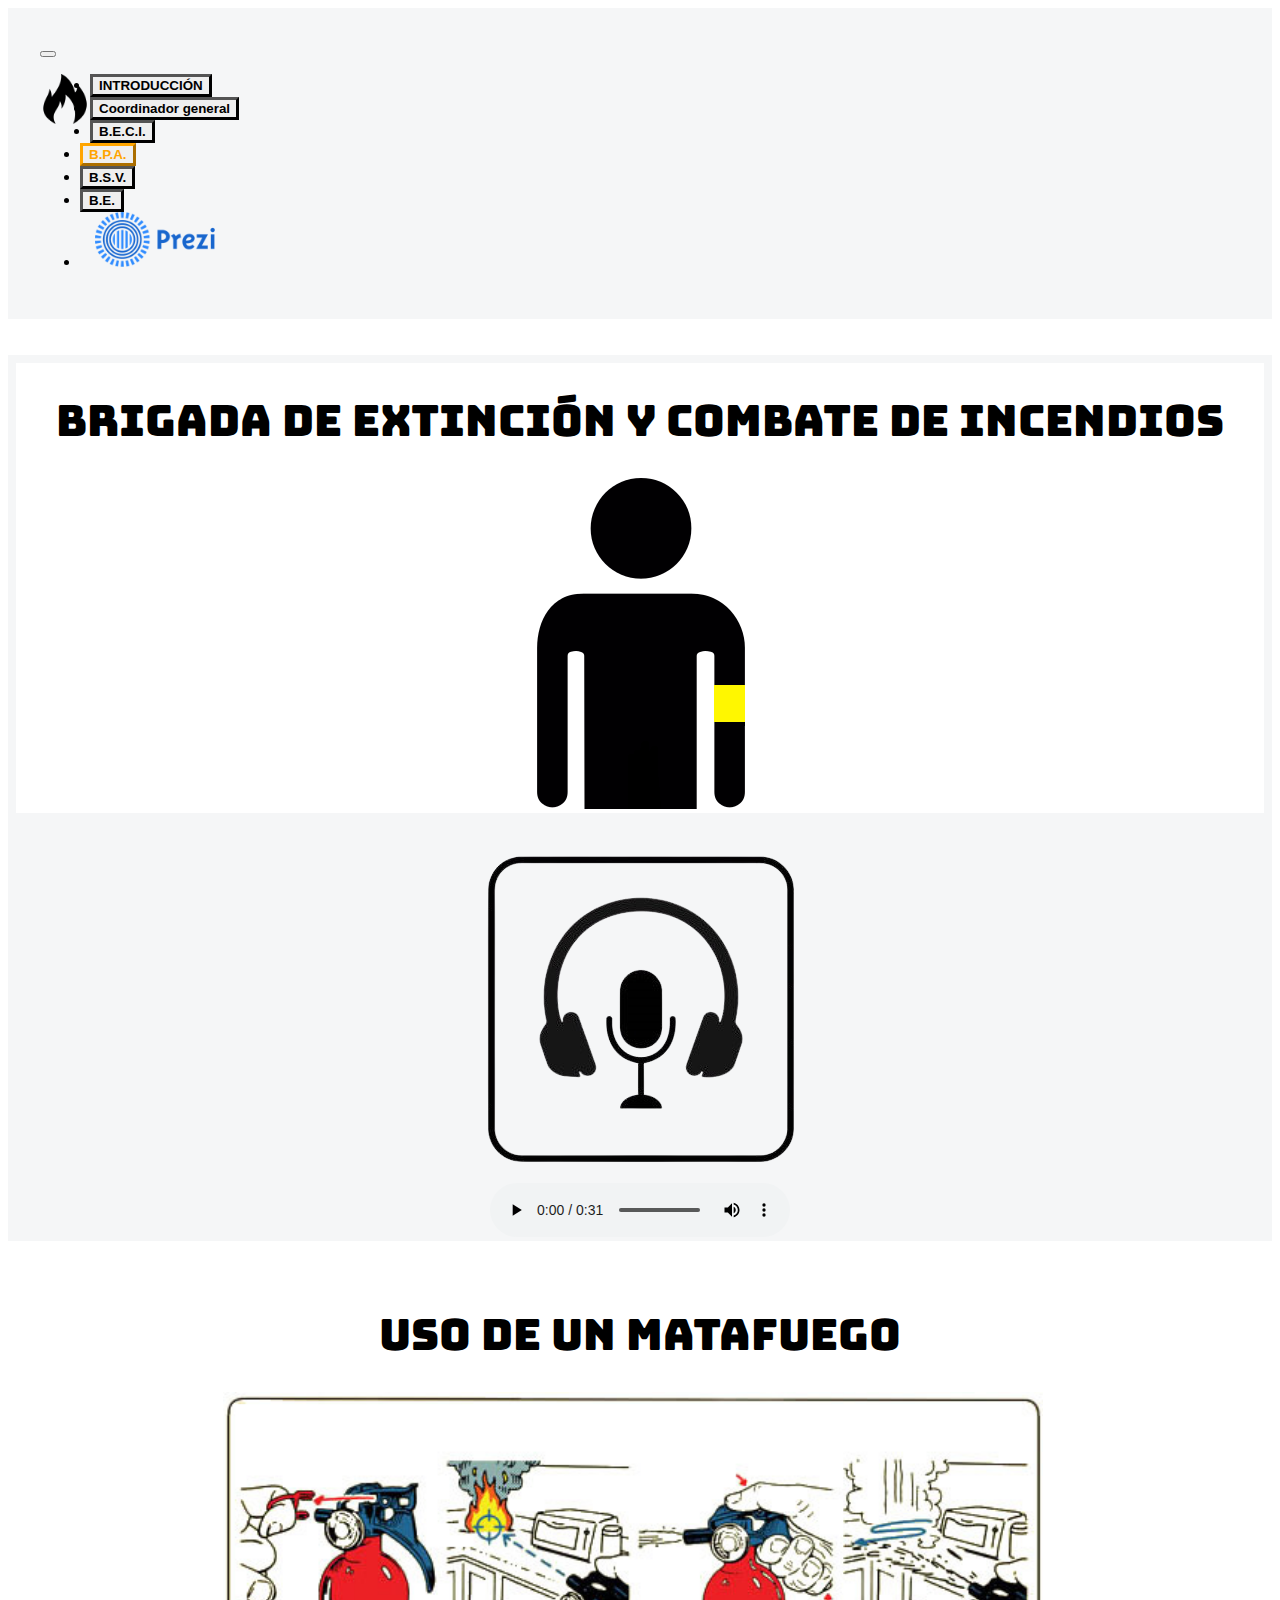
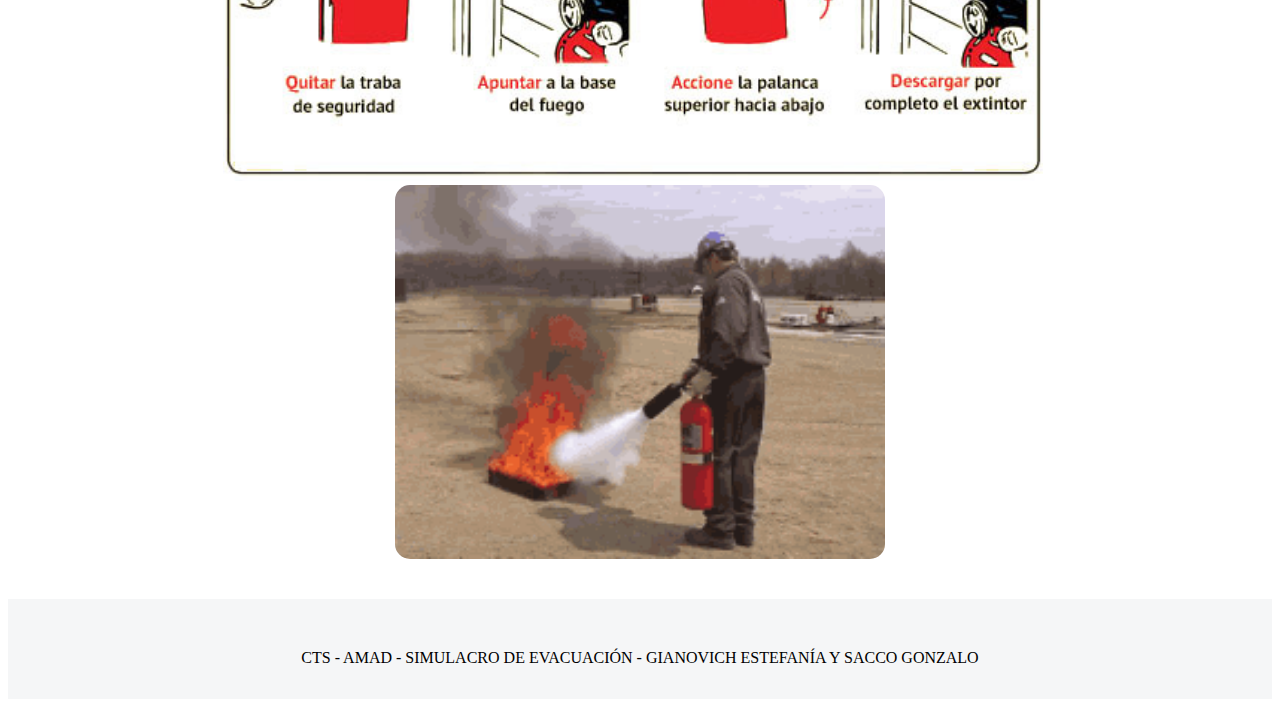
<file: yellow.html>
<!DOCTYPE html>
<html lang="es">
<head>
    <!-- METADATOS -->
    <meta charset="UTF-8">
    <meta name="author" content="Gianovich Estefanía">
    <meta name="description" content="Instructivo para desarrollar un simulacro de evacuación ante emergencias.">
    <meta name="keywords" content="MDH, instructivo, evacuación, emergencias">
    <meta name="viewport" content="width=device-width, initial-scale=1.0">
    <!-- Titulo -->
    <title>Brigada de Extinción y Combate de Incendios | SIMULACRO DE EVACUACIÓN</title>
    <!-- Favicon -->
    <link rel="shortcut icon" href="img/icono.png" type="image/x-icon">
    <!-- BOOTSTRAP -->
    <link href="https://cdn.jsdelivr.net/npm/bootstrap@5.3.2/dist/css/bootstrap.min.css" rel="stylesheet" integrity="sha384-T3c6CoIi6uLrA9TneNEoa7RxnatzjcDSCmG1MXxSR1GAsXEV/Dwwykc2MPK8M2HN" crossorigin="anonymous">    
    <!-- CSS -->
    <link href="style.css" rel="stylesheet">
    <!-- FONTS -->
    <link rel="preconnect" href="https://fonts.googleapis.com">
    <link rel="preconnect" href="https://fonts.gstatic.com" crossorigin>
    <link href="https://fonts.googleapis.com/css2?family=Bungee&display=swap" rel="stylesheet">
</head>
<body>
    <!-- Barra de navegacion -->
    <nav class="navbar navbar-expand-lg navbar-light">
        <div class="container-fluid">
        <button class="navbar-toggler" type="button" data-bs-toggle="collapse" data-bs-target="#navbar-toggler" aria-controls="navbarTogglerDemo01" aria-expanded="false" aria-label="Toggle navigation">
            <span class="navbar-toggler-icon"></span>
        </button>
        <div class="collapse navbar-collapse" id="navbar-toggler">
            <a class="navbar-brand" href="index.html">
                <img src="img/icono.png" alt="Logo" width="50" height="50" class="d-inline-block align-text-top">
            </a>
            <ul class="navbar-nav d-flex justify-content-center aling-items-center">
                <li class="nav-item">
                    <a href="index.html"><button type="button" class="btn btn-outline-dark">INTRODUCCIÓN</button></a>
                </li>
                <li class="nav-item">
                    <a href="white.html"><button  type="button" class="btn btn-outline-secondary" href="#">Coordinador general</button></a>
                </li>
                <li class="nav-item">
                    <a href="yellow.html"><button type="button" class="btn btn-outline-warning">B.E.C.I.</button></a>
                </li>
                <li class="nav-item">
                    <a href="orange.html"><button type="button" class="btn btn-outline-danger">B.P.A.</button></a>
                </li>
                <li class="nav-item">
                    <a href="blue.html"><button type="button" class="btn btn-outline-primary">B.S.V.</button></a>
                </li>
                <li class="nav-item">
                    <a href="green.html"><button type="button" class="btn btn-outline-success">B.E.</button></a>
                </li>
                <li>
                    <a href="https://prezi.com/p/he_9w6w4ljnq/?present=1"><img src="img/prezi-logo.png" style="margin-left: 15px;" width="120px" alt="Logo de Prezi"></a>
                </li>
            </ul>
        </div>
        </div>
    </nav>

    <br><br>

    <div class="container">
        <div class="row">
            <div class="col" style="background-color: white; text-align: center; border: 8px solid #f5f6f7;">
                <h1>BRIGADA DE EXTINCIÓN Y COMBATE DE INCENDIOS</h1>
                <img src="img/yellow.png" alt="Brigada de extinción y combate de incendios">
            </div>
            <div class="col" style="text-align: center;">
                <br>
                <img src="img/audio.png" alt="Logo audio">
                <br>    
                <audio src="audio/BECI.wav" controls></audio>
            </div>
        </div>
    </div>
    <br><br>
    <div class="container"></div>
        <div class="row">
            <div class="col" style="background-color: white; text-align: center;">
                <h1>USO DE UN MATAFUEGO</h1>
                <img src="img/como-usar-un-matafuegos.jpg" style="margin-right: 15px;" width="820px" alt="Paso a paso para usar un matafuegos">
                <img src="img/fire-extinguisher.gif" width="490px" style="border-radius: 15px;" alt="Demostración visual de como extinguir un fuego">
            </div>
        </div>
    </div>
    <br><br>
    <div style="padding: 1rem; text-align: center;"><p><br>CTS - AMAD - SIMULACRO DE EVACUACIÓN - GIANOVICH ESTEFANÍA Y SACCO GONZALO</p></div>
</body>
</html>
</file>
<file: style.css>
/* ESTILOS GENERALES */
section {
    display: flex;
    flex-direction: column;
    align-items: center;
    justify-content: center;
}
div {
    background-color: #f5f6f7;   
}
h1 {
    font-family: "Bungee", sans-serif;
    font-weight: 400;
    font-style: normal;
    font-size: 2.7rem;
}
/* HIPERVINCULOS */
.custom-link {
    color: #212529; /* Cambiar el color del enlace (no azul) */
    text-decoration: none; /* Mantener el subrayado */
  }
.custom-link:hover {
    color: black; /* Evitar que cambie de color al pasar el cursor */
    text-decoration: none; /* Mantener el subrayado al pasar el cursor */
  }

/* BARRA DE NAVEGACION */
.navbar {
    padding: 2rem;
    background-color: #f5f6f7;
}
.navbar-collapse {
    align-items: center;
    justify-content: space-between;
}
.navbar-brand {
    float: left;
    text-align: left;
}

/* BOTONES */
.btn{
    border-width: 3px;
    font-weight: bold;
    margin-right: 8px;
}
.btn-outline-danger{
    color: orange;
    border-color: orange;
}
.btn-outline-danger:hover {
    background-color: orange; /* Color de fondo cuando el cursor está sobre el botón */
    border-color: orange;
    color: white; /* Color del texto cuando el cursor está sobre el botón */
}

/* SECCION HERO */
.hero {
    background-color: #f5f6f7;
    min-height: 450px;
    text-align: center;
}

.hero-blanco {
    background-color: white;
    min-height: 450px;
    text-align: center;
}
</file>
